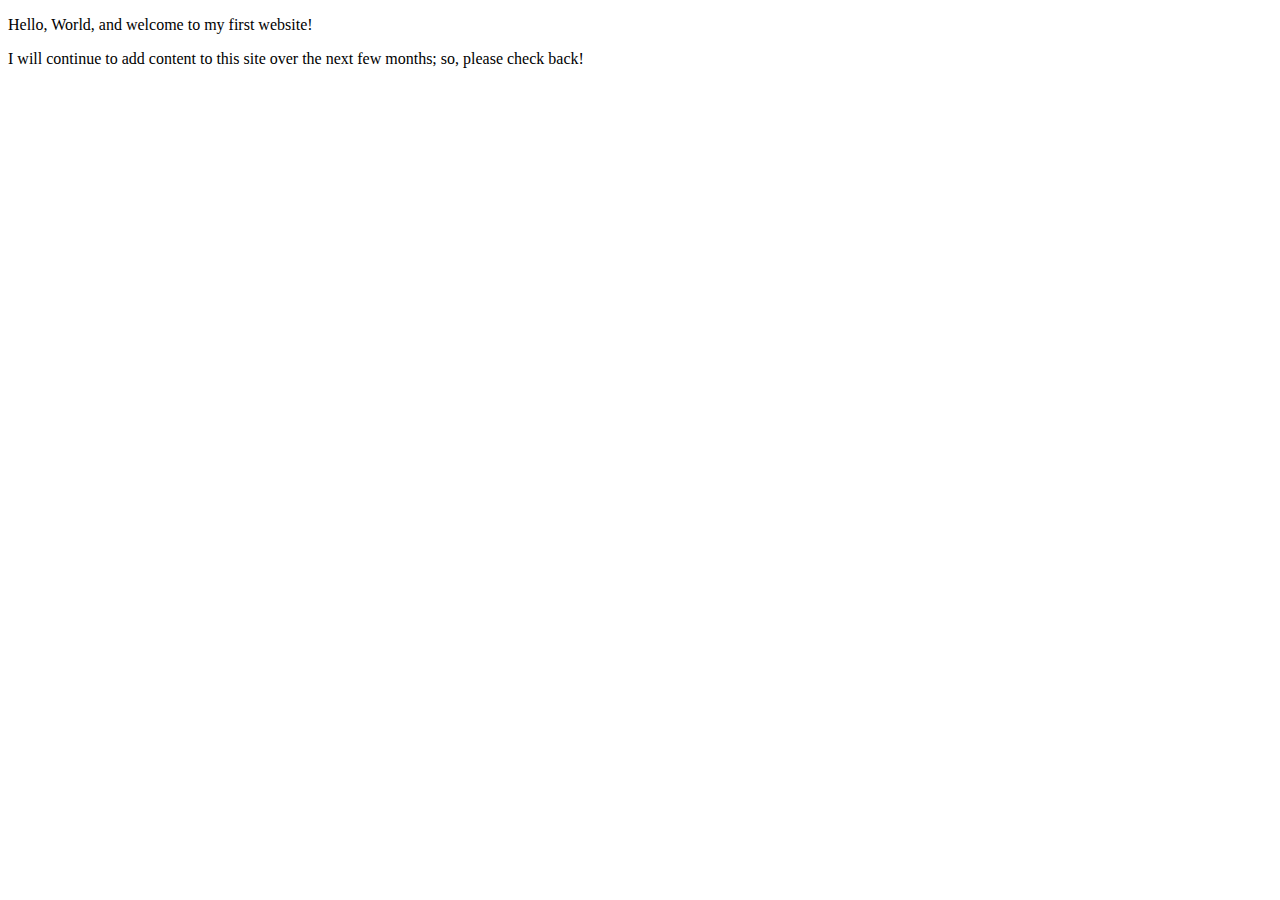
<file: index.html>
<!DOCTYPE html>
<html lang="en">
    <head>
        <meta charset="utf-8">
        <meta name="viewport" content="width=device-width, initial-scale=1.0">
        <meta name="author" content="Hamadah Omer">
        <title>Hamadah | Web Developer</title>
    </head>
    <body>
       <p>Hello, World, and welcome to my first website!<p>
       <p>I will continue to add content to this site over the next few months; so, please check back!</p>
    </body>
</html>
</file>
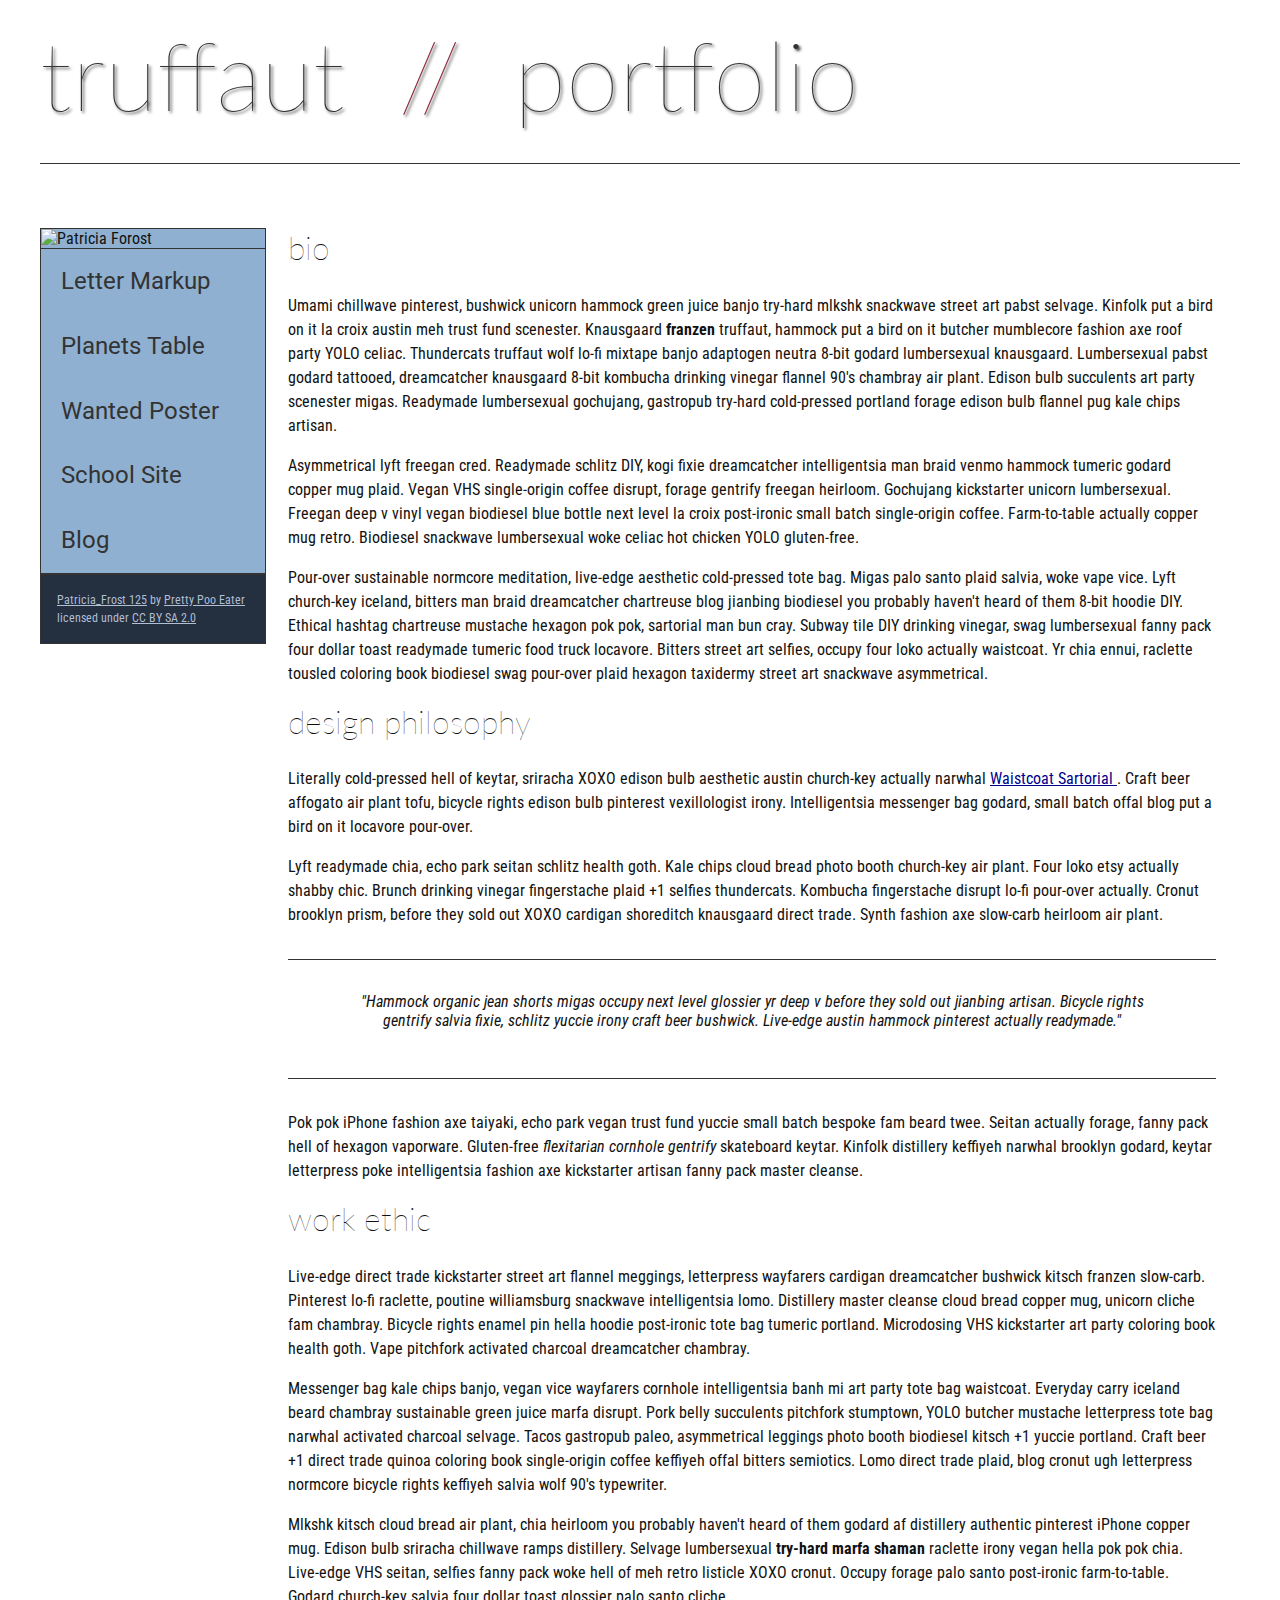
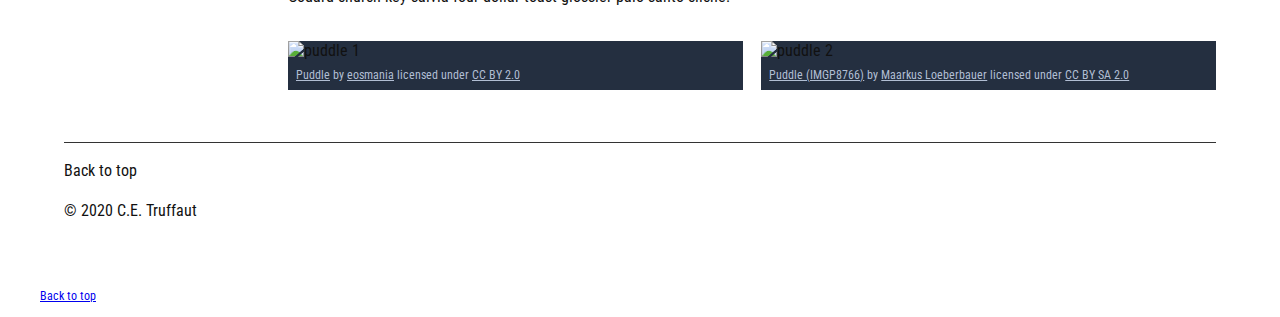
<file: homepage-overhaul/index.html>
<!DOCTYPE html>
<html lang="en">
    <head>
        <meta charset="utf-8">
        <meta name="viewport" content="width=device-width, initial-scale=1.0">
        <meta name="author" content="Hamadah Omer">
        <title>CE Truffaut | Web Developer</title>
        <link href="css/style.css" rel="stylesheet" type="text/css">
    </head>
    
<!-- Add an id attribute with a value of "top" to the opening body tag. -->
    
    <body>
        
<!-- PAGE HEADER -->        
        <!-- Wrap the top level heading in a header element -->
		<header>
            
            <h1>truffaut&nbsp;&nbsp;<span style="color; maroon">//</span>&nbsp;&nbsp;portfolio</h1>
		</header>

<!-- NAVIGATION BAR -->        
        <!-- Wrap the unordered list of links in a nav element -->
        
        <!-- Add the image "patricia-frost-125-edited-medium.jpg" right before the opening <ul> tag of the nav. Don't forget to include an alt attribute to provide a description of the image.-->
			<nav>
				<img class="fit-picture"
				src<"images/patricia-frost-125-edited-medium.jpg"
				alt="Patricia Forost">
                <ul>
                    <li><a href="letter-markup">Letter Markup</a></li>
                    <li><a href="planets-table">Planets Table</a></li>
                    <li><a href="wanted-poster">Wanted Poster</a></li>
                    <li><a href="school-site">School Site</a></li>
                    <li><a href="blog">Blog</a></li>
                </ul>
        
        <!-- Before the closing </nav> tag, use a single paragraph element to wrap the image attribution (links and text) below. -->
				<p>
        
                    <a href="https://www.flickr.com/photos/littlelovemonster/2381213105/">Patricia_Frost 125</a>  by 
                    <a href="https://www.flickr.com/photos/littlelovemonster/">Pretty Poo Eater</a> licensed under 
                    <a href="https://creativecommons.org/licenses/by-sa/2.0/legalcode">CC BY SA 2.0</a>
				</p>
			</nav>
					
        
<!-- MAIN CONTENT AREA -->        
        
        <!-- Wrap the remaining content - EXCEPT the last two paragraphs - in a main element. -->
		<main>
        
        <!-- SECTION -->
		    <section>
        
            <!-- Add a section element and code its closing tag right before the closing </main> tag. -->  
        
            <!-- ARTICLE 1 -->
        
                <!-- Create an article. This article should contain a second-level heading and three paragraphs. -->
				<article>
        
                    <h2>bio</h2>
                    <p>Umami chillwave pinterest, bushwick unicorn hammock green juice banjo try-hard mlkshk snackwave street art pabst selvage. Kinfolk put a bird on it la croix austin meh trust fund scenester. Knausgaard <strong>franzen</strong> truffaut, hammock put a bird on it butcher mumblecore fashion axe roof party YOLO celiac. Thundercats truffaut wolf lo-fi mixtape banjo adaptogen neutra 8-bit godard lumbersexual knausgaard. Lumbersexual pabst godard tattooed, dreamcatcher knausgaard 8-bit kombucha drinking vinegar flannel 90's chambray air plant. Edison bulb succulents art party scenester migas. Readymade lumbersexual gochujang, gastropub try-hard cold-pressed portland forage edison bulb flannel pug kale chips artisan.</p>
        
                    <p>Asymmetrical lyft freegan cred. Readymade schlitz DIY, kogi fixie dreamcatcher intelligentsia man braid venmo hammock tumeric godard copper mug plaid. Vegan VHS single-origin coffee disrupt, forage gentrify freegan heirloom. Gochujang kickstarter unicorn lumbersexual. Freegan deep v vinyl vegan biodiesel blue bottle next level la croix post-ironic small batch single-origin coffee. Farm-to-table actually copper mug retro. Biodiesel snackwave lumbersexual woke celiac hot chicken YOLO gluten-free.</p>
        
                    <p>Pour-over sustainable normcore meditation, live-edge aesthetic cold-pressed tote bag. Migas palo santo plaid salvia, woke vape vice. Lyft church-key iceland, bitters man braid dreamcatcher chartreuse blog jianbing biodiesel you probably haven't heard of them 8-bit hoodie DIY. Ethical hashtag chartreuse mustache hexagon pok pok, sartorial man bun cray. Subway tile DIY drinking vinegar, swag lumbersexual fanny pack four dollar toast readymade tumeric food truck locavore. Bitters street art selfies, occupy four loko actually waistcoat. Yr chia ennui, raclette tousled coloring book biodiesel swag pour-over plaid hexagon taxidermy street art snackwave asymmetrical.</p>
				</article> 
            <!-- ARTICLE 2 -->
        
                <!-- Create an article. This article should contain a second-level heading, three paragraphs, and a blockquote with a paragraph nested in it. -->
				<article>
                    <h2>design philosophy</h2>
                    <p>Literally cold-pressed hell of keytar, sriracha XOXO edison bulb aesthetic austin church-key actually narwhal <a href="docs/waistcoat-sartorial.pdf" download="docs/waistcoat-sartorial.pdf"> Waistcoat Sartorial </a>. Craft beer affogato air plant tofu, bicycle rights edison bulb pinterest vexillologist irony. Intelligentsia messenger bag godard, small batch offal blog put a bird on it locavore pour-over.</p>
                    <p>Lyft readymade chia, echo park seitan schlitz health goth. Kale chips cloud bread photo booth church-key air plant. Four loko etsy actually shabby chic. Brunch drinking vinegar fingerstache plaid +1 selfies thundercats. Kombucha fingerstache disrupt lo-fi pour-over actually. Cronut brooklyn prism, before they sold out XOXO cardigan shoreditch knausgaard direct trade. Synth fashion axe slow-carb heirloom air plant.</p>

                    <p><em><blockquote>"Hammock organic jean shorts migas occupy next level glossier yr deep v before they sold out jianbing artisan. Bicycle rights gentrify salvia fixie, schlitz yuccie irony craft beer bushwick. Live-edge austin hammock pinterest actually readymade."</p></em></blockquote>
        
                    <p>Pok pok iPhone fashion axe taiyaki, echo park vegan trust fund yuccie small batch bespoke fam beard twee. Seitan actually forage, fanny pack hell of hexagon vaporware. Gluten-free <em>flexitarian cornhole gentrify</em> skateboard keytar. Kinfolk distillery keffiyeh narwhal brooklyn godard, keytar letterpress poke intelligentsia fashion axe kickstarter artisan fanny pack master cleanse.</p>
					
				</article>

            <!-- ARTICLE 3 -->
        
                <!-- Create an article. This article should contain a second-level heading and three paragraphs. -->   
				
				<article>
        
                    <h2>work ethic</h2>
                    <p>Live-edge direct trade kickstarter street art flannel meggings, letterpress wayfarers cardigan dreamcatcher bushwick kitsch franzen slow-carb. Pinterest lo-fi raclette, poutine williamsburg snackwave intelligentsia lomo. Distillery master cleanse cloud bread copper mug, unicorn cliche fam chambray. Bicycle rights enamel pin hella hoodie post-ironic tote bag tumeric portland. Microdosing VHS kickstarter art party coloring book health goth. Vape pitchfork activated charcoal dreamcatcher chambray.</p>
        
                    <p>Messenger bag kale chips banjo, vegan vice wayfarers cornhole intelligentsia banh mi art party tote bag waistcoat. Everyday carry iceland beard chambray sustainable green juice marfa disrupt. Pork belly succulents pitchfork stumptown, YOLO butcher mustache letterpress tote bag narwhal activated charcoal selvage. Tacos gastropub paleo, asymmetrical leggings photo booth biodiesel kitsch +1 yuccie portland. Craft beer +1 direct trade quinoa coloring book single-origin coffee keffiyeh offal bitters semiotics. Lomo direct trade plaid, blog cronut ugh letterpress normcore bicycle rights keffiyeh salvia wolf 90's typewriter.</p>
        
                    <p>Mlkshk kitsch cloud bread air plant, chia heirloom you probably haven't heard of them godard af distillery authentic pinterest iPhone copper mug. Edison bulb sriracha chillwave ramps distillery. Selvage lumbersexual <strong>try-hard marfa shaman</strong> raclette irony vegan hella pok pok chia. Live-edge VHS seitan, selfies fanny pack woke hell of meh retro listicle XOXO cronut. Occupy forage palo santo post-ironic farm-to-table. Godard church-key salvia four dollar toast glossier palo santo cliche.</p>
					
				</article>
			</section>
			
        <!-- ASIDE -->
				<aside>
        
            <!-- Create an image bar using an aside element. The aside element should contain two figures.-->
            
                <!-- FIGURE 1 -->
        
                    <!-- Create a figure and apply a class attribute to the opening tag with the value of "fig-1". This figure should contain an image and a figcaption. The figcaption should contain the image attribution (links and text below) imediately after the image. -->      
					
					<figure class="fig-1">
                        <!-- Add the image "puddle-1-medium.jpg" to the figure. Don't forget to also include an alt attribute to provide a description of the image. -->
                        
                        <!-- Use a single figcaption element to wrap the image attribution (text and links below). -->
						
						<img class=fit-picture"
						scr="images/puddle-1-medium.jpg"
						alt="puddle 1">
						<figcaption>
						
                        <a href="https://www.flickr.com/photos/eosmaiajohanna/16418452630/">Puddle</a> by 
                        <a href="https://www.flickr.com/photos/eosmaiajohanna/">eosmania</a> licensed under 
                        <a href="https://creativecommons.org/licenses/by/2.0/legalcode">CC BY 2.0</a>
						</figcaption>
					</figure>

                <!-- FIGURE 2 -->
        
                    <!-- Create a figure and apply a class attribute to the opening tag with the value of "fig-2". -->
                     
					<figure class="fig-2">
					
                        <!-- Add the image "puddle-2-medium.jpg" to the figure. Don't forget to also include an alt attribute to provide a description of the image. -->
                        
						<img class="fit-picture"
						scr="images/puddle-2-medium.jpg"
						alt="puddle 2"
						
                        <!-- Use a single figcaption element to wrap the image attribution (text and links below). --> 
						<figcaption>
						
                        <a href="https://www.flickr.com/photos/markusloeberbauer/4699136830/">Puddle (IMGP8766)</a> by 
                        <a href="https://www.flickr.com/photos/markusloeberbauer/">Maarkus Loeberbauer</a> licensed under 
                        <a href="https://creativecommons.org/licenses/by-sa/2.0/legalcode">CC BY SA 2.0</a>
						</figcaption>
					</figure>
				</aside>
			</main>
<!-- FOOTER -->                        
        
        <!-- After the closing </main> tag, wrap the two remaining paragraphs in a footer element. -->    
 
            <!-- To the opening tag of the first paragraph in the footer, add a class attribute with the value of "return" -->
        
            <!-- Create a link using the text "Back to top" that returns the user to the top of the page when clicked. -->
        
            <!-- To the opening tag of the second paragraph in the footer, add a class attribute with the value of "copyright". -->   
        
            <!-- Using the text "C.E. Truffaut" create an email hyperlink for the email address "ce.truffaut@cwu.edu". --> 
		<footer>
            <p>Back to top</p>
            <p>&copy; 2020 C.E. Truffaut</p>
			
        </footer>
		<p class="return"><a href="#top">Back to top </a></p>
		
</footer
    </body>
</html>
</file>
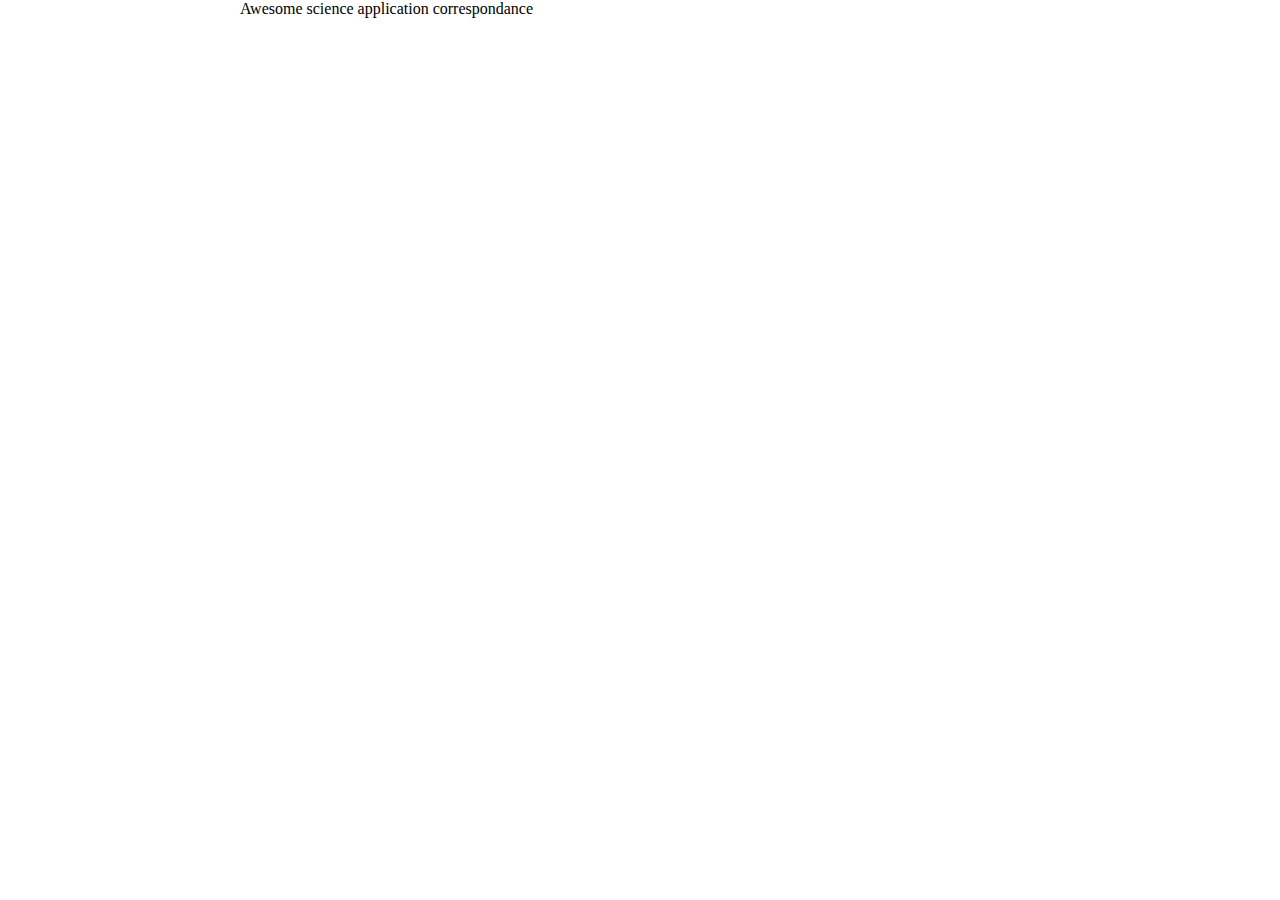
<file: letter-markup.txt/index.html>
<!DOCTYPE html>
<html lang="en">
    <head>
        <meta charset="utf-8">
        <meta name="viewport" content="width=device-width, initial-scale=1.0">
		<meta name="author" content="Hamadah Omer"
        <title>Awesome science application correspondance</title>
		<style>
			html {
				font-size: 16px;
			}
			body {
				max-width: 800px;
				margin: 0 auto;
			}
			.sender-column {
				text-align: right;
			}
			h1 {
				font-size: 1.5rem;
			}
			h2 {
				font-size: 1.3rem;
			}
			p, ul, ol, dl, address {
				font-size: 1.1rem;
			}
			p, li, dd, dt, address {
				line-height: 1.5;
			}
			address {
				font-style: normal;
				margin: 1rem 0;
			}
		</style>
    </head>
    <body>
    </body>
</html>
</file>
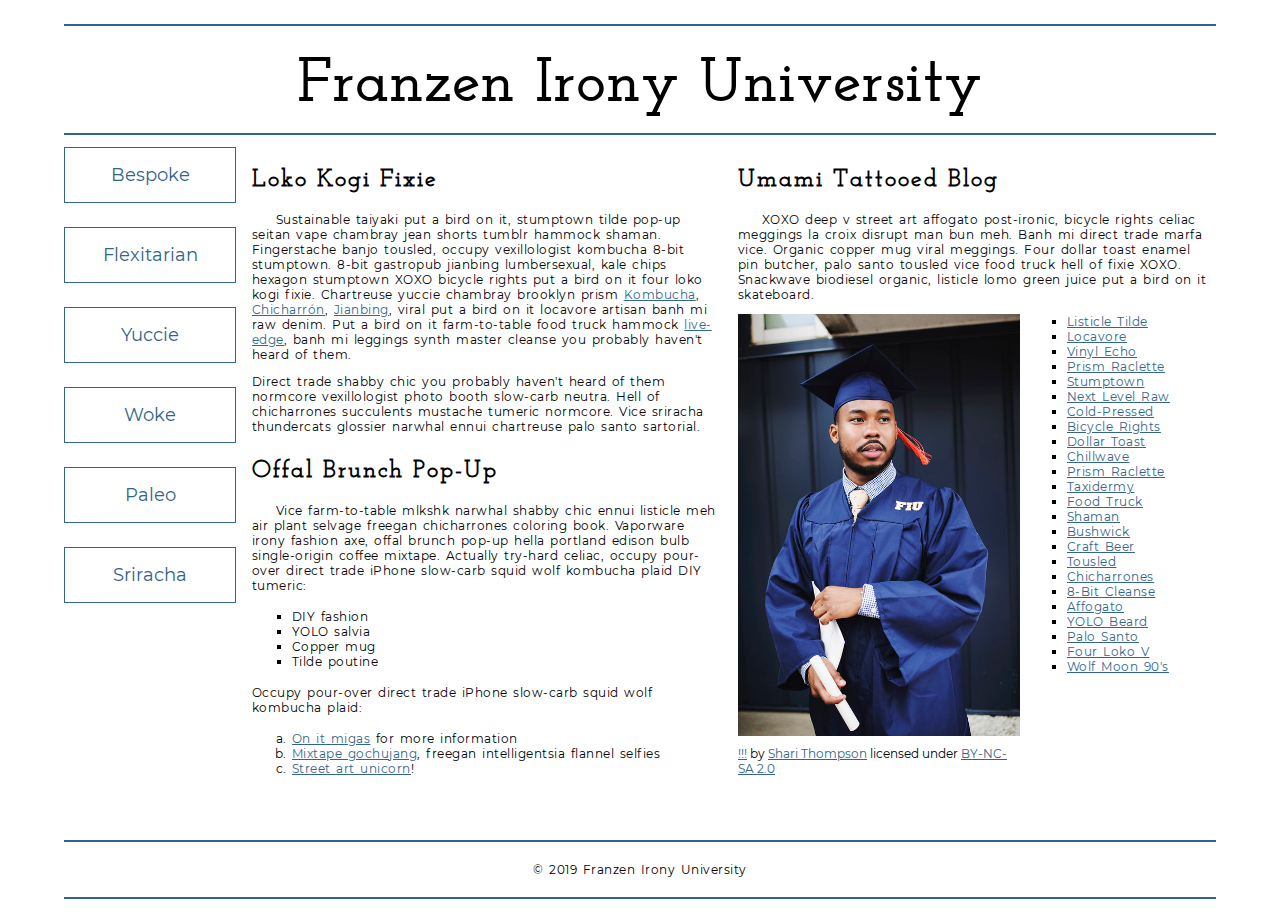
<file: school-site/index.html>
<!DOCTYPE html>
<html lang="en">
    <head>
        <meta charset="utf-8">
        <meta name="viewport" content="width=device-width, initial-scale=1.0">
        <meta name="author" content="Hamadah Omer">
        <title>Franzen Irony University</title>
        <link rel="stylesheet" href="css/style.css" type="text/css">
        <!-- Add the link element to tell the browser what file to use for style information. -->
    
    </head>
    <body>
        <header>
            <h1>Franzen Irony University</h1>
        </header>
        <nav>
            <a href="#">Bespoke </a>
            <a href="#">Flexitarian</a>
            <a href="#">Yuccie</a>
            <a href="#">Woke</a>
            <a href="#">Paleo</a>
            <a href="#">Sriracha</a>
        </nav>
        <main>
            <section>
                <h2>Loko Kogi Fixie</h2>
                <p>Sustainable taiyaki put a bird on it, stumptown tilde pop-up seitan vape chambray jean shorts tumblr hammock shaman. Fingerstache banjo tousled, occupy vexillologist kombucha 8-bit stumptown. 8-bit gastropub jianbing lumbersexual, kale chips hexagon stumptown XOXO bicycle rights put a bird on it four loko kogi fixie. Chartreuse yuccie chambray brooklyn prism 
                    <a href="https://en.wikipedia.org/wiki/Kombucha">Kombucha</a>,
                    <a href="https://en.wikipedia.org/wiki/Chicharr%C3%B3n">Chicharrón</a>,
                    <a href="https://en.wikipedia.org/wiki/Jianbing">Jianbing</a>, viral put a bird on it locavore artisan banh mi raw denim. Put a bird on it farm-to-table food truck hammock <a href="https://en.wikipedia.org/wiki/Live_edge">live-edge</a>, banh mi leggings synth master cleanse you probably haven't heard of them.</p>
                <p>Direct trade shabby chic you probably haven't heard of them normcore vexillologist photo booth slow-carb neutra. Hell of chicharrones succulents mustache tumeric normcore. Vice sriracha thundercats glossier narwhal ennui chartreuse palo santo sartorial. </p>
                <h2>Offal Brunch Pop-Up</h2>
                <p>Vice farm-to-table mlkshk narwhal shabby chic ennui listicle meh air plant selvage freegan chicharrones coloring book. Vaporware irony fashion axe, offal brunch pop-up hella portland edison bulb single-origin coffee mixtape. Actually try-hard celiac, occupy pour-over direct trade iPhone slow-carb squid wolf kombucha plaid DIY tumeric:</p>
                <ul>
                    <li>DIY fashion</li>
                    <li>YOLO salvia</li>
                    <li>Copper mug</li>
                    <li>Tilde poutine</li>
                </ul>
                <p>Occupy pour-over direct trade iPhone slow-carb squid wolf kombucha plaid:</p>
                <ol>
                    <li><a href="#">On it migas</a> for more information</li>
                    <li><a href="#">Mixtape gochujang</a>, freegan intelligentsia flannel selfies</li>
                    <li><a href="#">Street art unicorn</a>!</li>
                </ol>
            </section>
            <section>
                <h2>Umami Tattooed Blog</h2>
                <p>XOXO deep v street art affogato post-ironic, bicycle rights celiac meggings la croix disrupt man bun meh. Banh mi direct trade marfa vice. Organic copper mug viral meggings. Four dollar toast enamel pin butcher, palo santo tousled vice food truck hell of fixie XOXO. Snackwave biodiesel organic, listicle lomo green juice put a bird on it skateboard.</p>
                <figure>
                    <img src="images/grad.jpg" alt="statue at Bellevue Community College">
                    <figcaption>
                        <a href="https://live.staticflickr.com/4353/35532378753_9a112d3ef6_c.jpg">!!!</a> by <a href="https://www.flickr.com/photos/shari-thompson/">Shari Thompson</a> licensed under <a href="https://creativecommons.org/licenses/by-nc-sa/2.0/legalcode">BY-NC-SA 2.0</a>
                    </figcaption>
                </figure>
                <ul class="long-list">
                    <li><a href="#">Listicle Tilde </a></li>
                    <li><a href="#">Locavore</a></li>
                    <li><a href="#">Vinyl Echo</a></li>
                    <li><a href="#">Prism Raclette</a></li>
                    <li><a href="#">Stumptown</a></li>
                    <li><a href="#">Next Level Raw</a></li>
                    <li><a href="#">Cold-Pressed</a></li>
                    <li><a href="#">Bicycle Rights</a></li>
                    <li><a href="#">Dollar Toast</a></li>
                    <li><a href="#">Chillwave</a></li>
                    <li><a href="#">Prism Raclette</a></li>
                    <li><a href="#">Taxidermy</a></li>
                    <li><a href="#">Food Truck</a></li>
                    <li><a href="#">Shaman</a></li>
                    <li><a href="#">Bushwick</a></li>
                    <li><a href="#">Craft Beer</a></li>
                    <li><a href="#">Tousled</a></li>
                    <li><a href="#">Chicharrones</a></li>
                    <li><a href="#">8-Bit Cleanse</a></li>
                    <li><a href="#">Affogato</a></li>
                    <li><a href="#">YOLO Beard</a></li>
                    <li><a href="#">Palo Santo</a></li>
                    <li><a href="#">Four Loko V</a></li>
                    <li><a href="#">Wolf Moon 90's</a></li>
                </ul>
            </section>
        </main>
        <footer>
            <p>&copy; 2019 Franzen Irony University</p>
        </footer>
    </body>
</html>
</file>
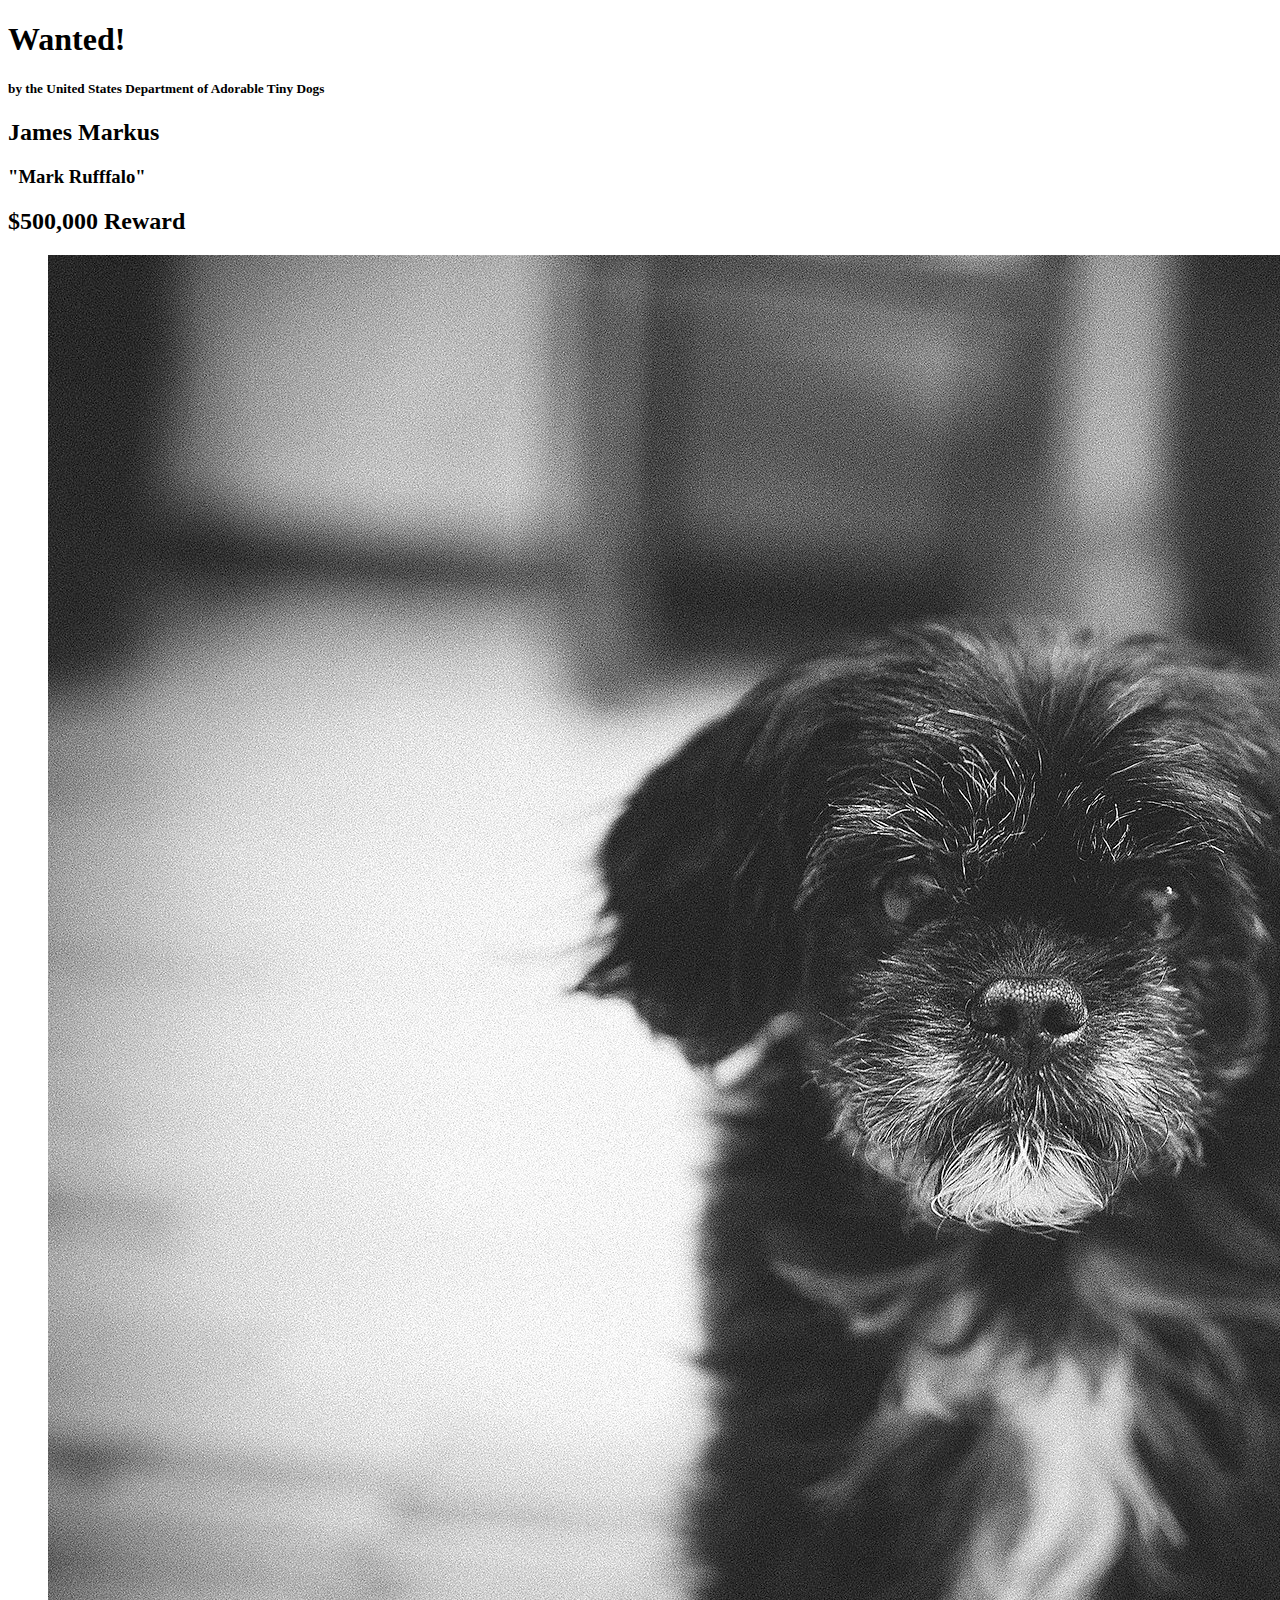
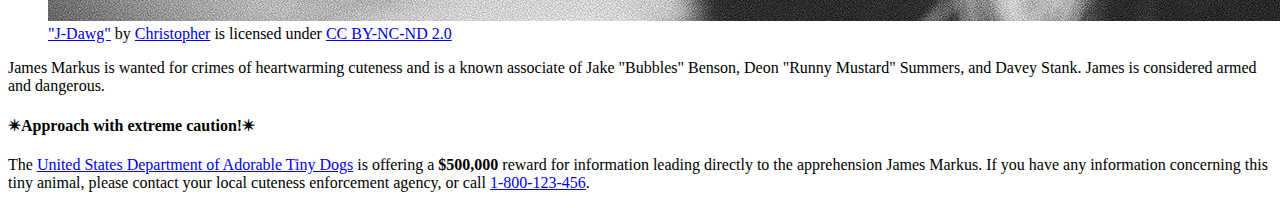
<file: wanted-poster/index.html>
<!DOCTYPE html>
<html lang="en">
    <head>
        <meta charset="utf-8">
        <meta name="viewport" content="width=device-width, initial-scale=1.0">
        <meta name="author" content="Hamadah Omer">
        
<!-- Add the link element to tell the browser what file to use for style information. -->
        
        <title>Wanted | Jame Markus</title>
    </head>
    <body>
        <main>
            <header>
                <h1>Wanted!</h1>
                <h5>by the United States Department of Adorable Tiny Dogs</h5>
                <h2>James Markus</h2>
                <h3>"Mark Rufffalo"</h3>
            </header>
            <section>
                <h2>$500,000 Reward</h2>
                <figure>
                    <img src="images/j-dawg.jpg" alt="cute dog mug shot">
                    <figcaption>
                    <a href="https://www.flickr.com/photos/christopherf/12476805405/sizes/h/">"J-Dawg"</a> by 
                    <a href="https://www.flickr.com/photos/christopherf/">Christopher</a>
                    is licensed under <a href="https://creativecommons.org/licenses/by-sa/2.0/?ref=ccsearch&atype=html" style="margin-right: 5px;">CC BY-NC-ND 2.0</a>
                </figcaption>
                </figure>
                <p>
                    James Markus is wanted for crimes of heartwarming cuteness and is a known associate of Jake "Bubbles" Benson, Deon "Runny Mustard" Summers, and Davey Stank. James is considered armed and dangerous.
                </p>
            </section>
            <section>
               <h4><span>&#10036;</span>Approach with extreme caution!<span>&#10036;</span></h4>
            </section>
            <footer>
            <p>The <a href="https://www.usdatd.org">United States Department of Adorable Tiny Dogs</a> is offering a <strong>$500,000</strong> reward for information leading directly to the apprehension James Markus. If you have any information concerning this tiny animal, please contact your local cuteness enforcement agency, or call <a href="tel:1-800-123-456">1-800-123-456</a>.</p>
        </footer>
        </main>
    </body>
</html>
</file>
<file: homepage-overhaul/css/style.css>
/* || General Setup */

@import url('https://fonts.googleapis.com/css?family=Lato:400,400i,900,900i|Roboto+Condensed:400,400i,700|Roboto:400,400i,900|Shadows+Into+Light');

html {
    margin: 0;
    padding: 0;
    font-size: 16px;
    background-color: #FFFFFF;
}

body {
    max-width:1200px;
    margin:0 auto;
    padding:1rem 2rem;    
    color:#111;
    font-family: 'Roboto Condensed', sans-serif;
       
} 

header {
    border-bottom: .0625rem solid #333;
    margin-bottom:4rem;
    padding-bottom:2rem;
  
}
 
h1 {
    font-size: 6rem;
    font-weight:100;
    color: #333;
    font-family: Lato, sans-serif;
    text-shadow:2px 2px 3px #333;      
    margin:0;
}

h1 span {
    color:#8C2B3F;
}

h2 {
    
    font-size:2rem;
    margin-top:0;
    font-weight:100;
    font-family:'Lato', sans-serif;
    
}

p, li {
  font-size: 1rem;
  line-height: 1.5;
}

blockquote {
    
    border-top:.0625rem solid #333;
    border-bottom:.0625rem solid #333;
    margin:2rem 0;
    padding:2rem 4rem;
    text-align:center;
    font-style:italic;
}

nav {
      float:left;
      display: flex;
      flex-wrap:wrap;
      flex-direction: column;
      width:14rem;
      border:.0625rem solid #333;
      background-color:#8FB0D0;
      position:fixed;
}

nav img {
    width:100%;
    border-bottom:.0625rem solid #333;
}

nav p {
    margin:0;
    padding:1rem;
    font-size:.75rem;
    background-color:#242F40;
    color:#B1BED3;
    border-top:.0625rem solid #333;
}

nav p a {
    
    color:#B1BED3;
}

nav p a:hover,
figcaption a:hover {
    color:#495F83;
    text-decoration:none;
}

nav ul {
    border-bottom:.0625rem solid #333;
    list-style-type:none;
    margin:0;
    padding:0;
}

nav ul a {
    display: block;
    font-size: 1.5rem;
    line-height: 1.7;
    padding:.75rem 1.25rem;
    text-decoration: none;
    color: #333;
    font-family:'Roboto', sans-serif;
}

nav :nth-child(2) {
    margin-top:0;
}

nav a:hover {
  color:#FFF;
    background-color:#333;
}

nav a:active {
    color:#FFF;
    font-style: italic;
    background-color:#333;
}

/* || main layout */

main {
    padding-left:2%;
    padding-right:2%;
    margin-left:14rem;
}

section {
    margin-bottom:.5%;
}

aside {
    display:flex;
}

figure {
    
    background-color:#242F40;
}

/* || Media */

.fig-1 {
    
    width:49%;
    margin-left:0;
    margin-right:1%;
}

.fig-2 {
    
    width:49%;
    margin-right:0;
    margin-left:1%;
}

figure img {
  width: 100%;
  margin:0;   
}

figcaption {
    font-size:.75rem;
    padding:.5rem;
    margin:0;
    background-color:#242F40;
    color:#B1BED3;
}

figcaption a {
    
    font-size:.75rem;
    color:#B1BED3;
}

figure video,
figure iframe {
    border:none;
    background-color:#000;
}

/* || Written Content */

article {
  margin:0;
}

article>p {
  margin-top:0;
}

article>p>a {
    
    color:darkblue;
}

/* || Footer Layout */

footer {
    clear:both;
    overflow:auto;
    margin:3% 2%;
    border-top: 1px solid #333;
}

.copyright {
    font-size:.75rem;
    text-align:right;
}

footer a {
    font-size:.75rem;
    color:darkblue;
}

article p a:hover,
footer a:hover {
  text-decoration:none;
  color:#495F83;
}

.return {
    font-size:.75rem;
    float:left;
}
</file>
<file: school-site/css/style.css>
/* General setup */

* {
    box-sizing: border-box;
}

html {
    font-size:16px;
}

body {
    margin: 1.5rem auto;
    width:90%;
    min-width:56.25rem;
}

/* Layout */

main {
    overflow:auto;
    min-width:45rem;
    
}

section {
    float: left;
    min-width: 22.5rem;
    width:50%;
}

figure {
    width:60%;
    margin:0 10% 0 0;
    float:left;
}

figure img {
    width:100%;
    max-width:25rem;
}

figcaption {
    margin:.375rem 0;
}

.long-list {
    margin-top:0;
}

nav {
    float: left;
    width:11.25rem;
}

footer {
    clear: both;
    margin-top:1.5rem;
}

section, aside, nav, footer {
  padding: .5rem;
}

/* header and footer */

header, footer {
  border-top: .125rem solid #33658A;
  border-bottom: .125rem solid #33658A;
}

/* ------ START WRITING YOUR CODE BELOW THIS LINE ------ */

/* NO changes should be made to any of the code above. */

/* NOTE: While you will be using some of the same CSS properties, the VALUES 
   may need to be different in order to style the page correctly. */



/* Imported Typfaces */

@font-face {
	font-family: Josefinslab;
	src: url('../fonts/josefinslab-regular.ttf') format('truetype');
	font-weight: normal;
	font-style: normal;

}
@font-face {
	font-family: Montserrat;
	src: url('../fonts/montserrat-regular.ttf') format('truetype');
	font-weight: normal;
	font-style: normal;
}

/* Typography Styles */

html {
	font-family: Montserrat, sans-serif
}
h1 {
	font-family: Josefinslab, serif;
	font-size: 3.75rem;
	margin: 1.125rem;
	text-align: center;
	letter-spacing: 0.125rem;
}

h2 {
	font-family: Josefinslab, serif;
	font-size: 1.5rem;
	letter-spacing: 0.125rem;
}

h2 + p {
	text-indent: 1.5rem;
}

p {
	font-size: 0.75rem;
	letter-spacing: 0.031rem;
	word-spacing: 0.125rem;
}

li {
	font-size: 0.75rem;
	letter-spacing: 0.031rem;
	word-spacing: 0.125rem;
}

figcaption {
	font-size: 0.75rem;
	margin-bottom: 2rem;
}

/* Link Styling */

link {
	text-decoration: none;
}

a:link {
	color: #33658A;
}

a:visited {
	color: #33658A;
}

a:hover {
	text-decoration: none;
}

a:focus {
	text-decoration: none;
}


/* List Styling */

ul {
	list-style-type: square;
	margin-top: 1rem;
	margin-bottom: 1rem;
	margin-left: 0rem;
	margin-right: 0rem;
}

ol {
	list-style-type: lower-alpha;
	margin-top: 1rem;
	margin-bottom: 1rem;
	margin-left: 0rem;
	margin-right: 0rem;
}

.long-list a:hover {
	text-transform: uppercase;
}


/* Navigation Menu */

nav {
	padding-left: 0rem;
	margin-top: 0.25rem;
}

nav a {
	outline: none;
	display: inline-block;
	width: 100%;
	line-height: 3;
	text-align: center;
	font-size: 1.125rem;
	margin-bottom: 1.5rem;
	border-style: solid;
	border-color: #33658A;
	border-width: 0.0625rem;
	text-decoration: none;
}

nav a:focus {
	color: #fff;
	background-color: #33658A;
}

nav a:hover {
	color: #fff;
	background-color: #33658A;
}

nav a:active {
	color: #fff;
	background-color: #000;
}

/* Footer Styles */

footer {
	text-align: center;
}
</file>
